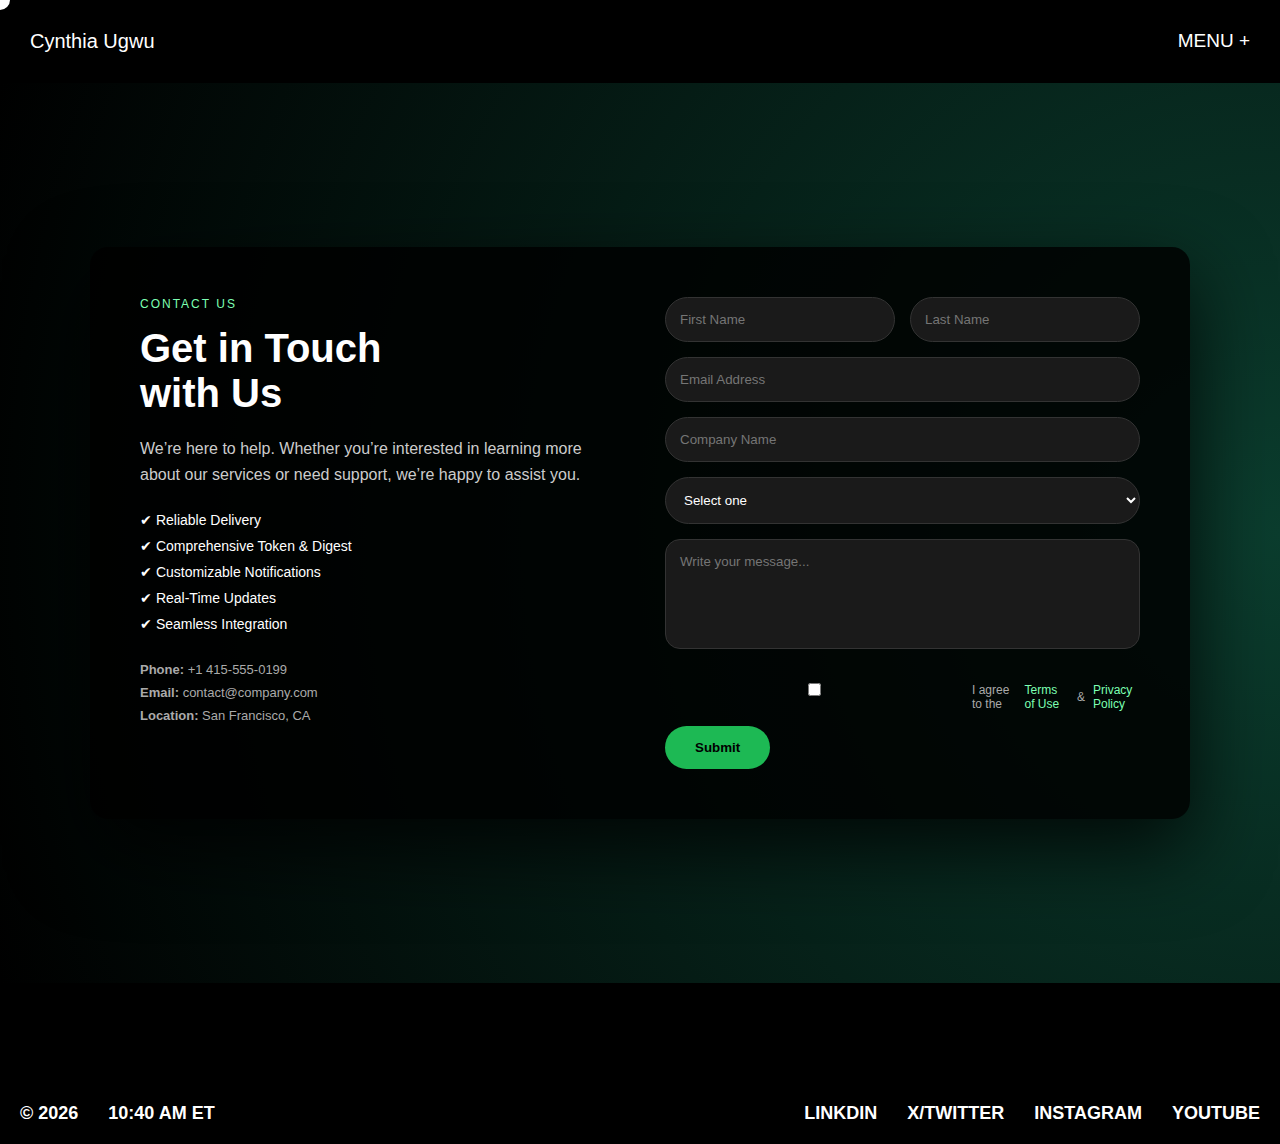
<file: contact.html>
<!DOCTYPE html>
<html lang="en">
<head>
    <meta charset="UTF-8">
    <meta name="viewport" content="width=device-width, initial-scale=1.0">
    <title>Conatact</title>
    <link rel="stylesheet" href="./contact.css">
</head>
<body>
    <main class="website fade-page">
         <nav class="navbar">
   <section class="logo">
  <a href="index.html" class="logo-name">Cynthia Ugwu</a>
</section>

  <section class="menu" id="menuWrapper">
    <!-- MENU BUTTON -->
    <div class="menu-name" id="menuBtn">
      MENU <span class="plus">+</span>
      <div class="line"></div>
    </div>

    <!-- CLICK OPEN MENU -->
    <div class="child-nav" id="childNav">
      <a href="#">WORK<div class="line"></div></a>
      <a href="#">PLAYGROUND<div class="line"></div></a>
      <a href="#">CONTACT<div class="line"></div></a>
    </div>
  </section>

  
<!-- CUSTOM CURSOR -->
<div class="cursor-dot"></div>
<div class="cursor-circle"></div>
</nav>
<section class="contact-section">

  <div class="contact-box">

    <!-- LEFT CONTENT -->
    <div class="contact-left">
      <p class="small-title">CONTACT US</p>
      <h1>Get in Touch<br>with Us</h1>
      <p class="desc">
        We’re here to help. Whether you’re interested in learning more about our
        services or need support, we’re happy to assist you.
      </p>

      <ul class="features">
        <li>✔ Reliable Delivery</li>
        <li>✔ Comprehensive Token & Digest</li>
        <li>✔ Customizable Notifications</li>
        <li>✔ Real-Time Updates</li>
        <li>✔ Seamless Integration</li>
      </ul>

      <div class="contact-info">
        <p><strong>Phone:</strong> +1 415-555-0199</p>
        <p><strong>Email:</strong> contact@company.com</p>
        <p><strong>Location:</strong> San Francisco, CA</p>
      </div>
    </div>

    <!-- RIGHT FORM -->
    <div class="contact-right">
      <form>
        <div class="row">
          <input type="text" placeholder="First Name">
          <input type="text" placeholder="Last Name">
        </div>

        <input type="email" placeholder="Email Address">
        <input type="text" placeholder="Company Name">

        <select>
          <option>Select one</option>
          <option>Developer</option>
          <option>Designer</option>
          <option>Business</option>
        </select>

        <textarea placeholder="Write your message..."></textarea>

        <label class="checkbox">
          <input type="checkbox">
          I agree to the <span>Terms of Use</span> & <span>Privacy Policy</span>
        </label>

        <button type="submit">Submit</button>
      </form>
    </div>

  </div>
</section>

 <section class="links">
        <div class="box1">
          <ul>
            <li>© 2026</li>
            <li>10:40 AM ET</li>
          </ul>
        </div>
        <div class="box2">
          <ul>
            <li>LINKDIN</li>
            <li>X/TWITTER</li>
            <li>INSTAGRAM</li>
            <li>YOUTUBE</li>
          </ul>
        </div>
      </section>

</main>

 
<script>
            const menuBtn = document.getElementById("menuBtn");
const menuWrapper = document.getElementById("menuWrapper");
const childNav = document.getElementById("childNav");

/* OPEN MENU */
menuBtn.addEventListener("click", () => {
  menuWrapper.classList.add("active");
});

/* CLOSE MENU ON OPTION CLICK */
childNav.querySelectorAll("a").forEach(link => {
  link.addEventListener("click", () => {
    menuWrapper.classList.remove("active");
  });
});



const cursorDot = document.querySelector(".cursor-dot");
const cursorCircle = document.querySelector(".cursor-circle");

let mouseX = 0;
let mouseY = 0;
let circleX = 0;
let circleY = 0;

document.addEventListener("mousemove", (e) => {
  mouseX = e.clientX;
  mouseY = e.clientY;

  cursorDot.style.left = mouseX + "px";
  cursorDot.style.top = mouseY + "px";
});
function animateCircle() {
  circleX += (mouseX - circleX) * 0.15;
  circleY += (mouseY - circleY) * 0.15;

  cursorCircle.style.left = circleX + "px";
  cursorCircle.style.top = circleY + "px";

  requestAnimationFrame(animateCircle);
}

animateCircle();



// fade activate
window.addEventListener("load", () => {
  document.querySelector(".fade-page").classList.add("active");
});

// cursor follow
const cursor = document.querySelector(".cursor");
const circle = document.querySelector(".cursor-circle");

document.addEventListener("mousemove", (e) => {
  const x = e.clientX;
  const y = e.clientY;

  cursor.style.left = x + "px";
  cursor.style.top = y + "px";

  circle.style.left = x + "px";
  circle.style.top = y + "px";
});

</script>
</body>
</html>
</file>
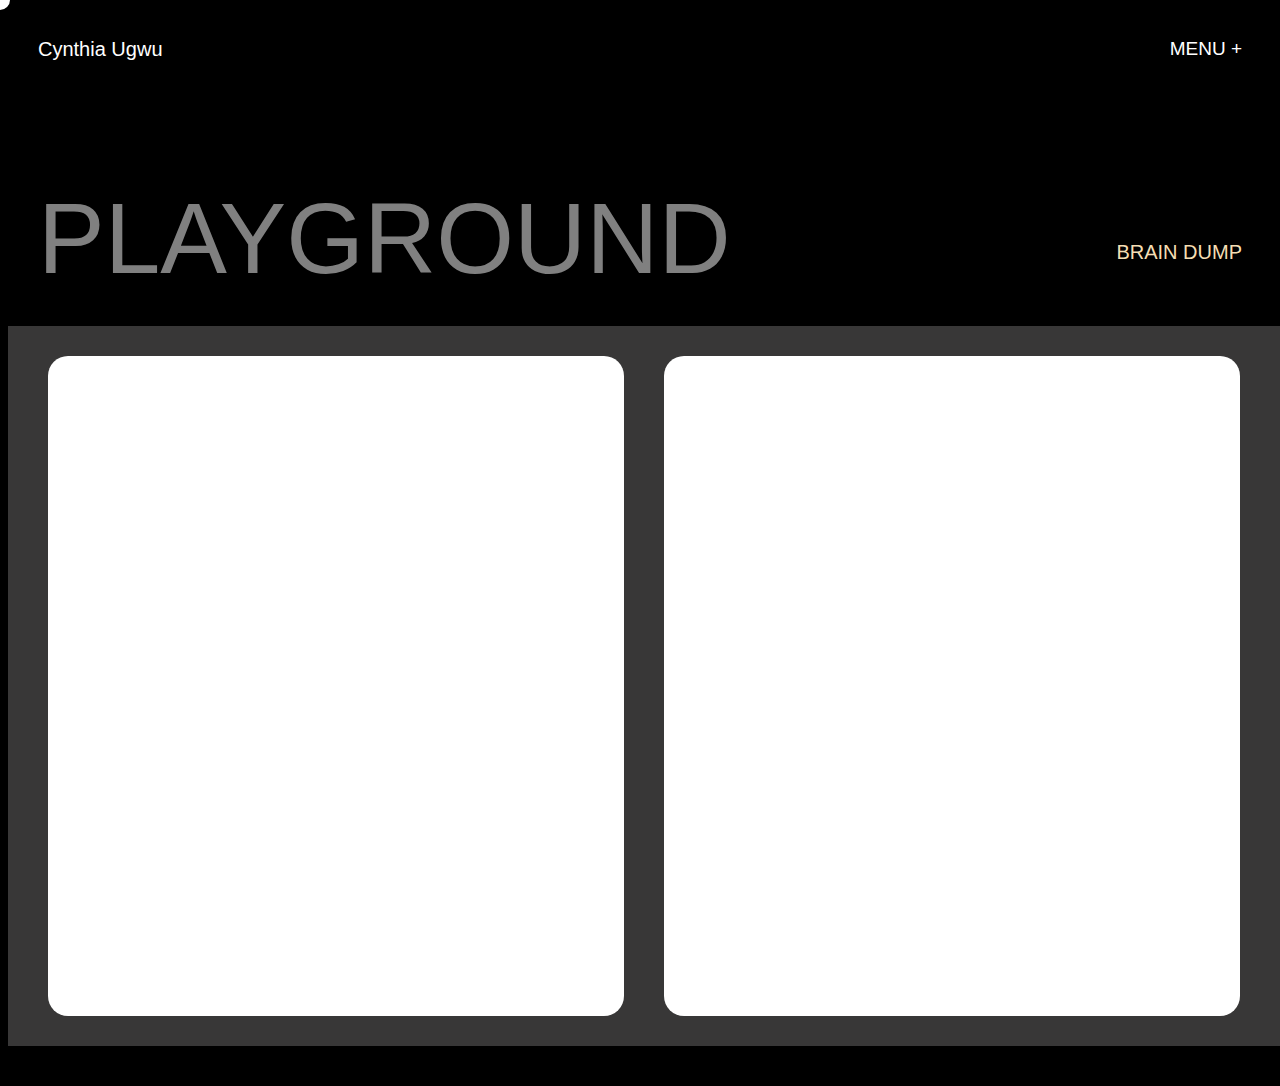
<file: play.html>
<!DOCTYPE html>
<html lang="en">
<head>
    <meta charset="UTF-8">
    <meta name="viewport" content="width=device-width, initial-scale=1.0">
    <title>Playground</title>
    <link rel="stylesheet" href="./play.css">
</head>
<body>
    <main class="website fade-page">
         <nav class="navbar">
  <section class="logo">
  <a href="index.html" class="logo-name">Cynthia Ugwu</a>
</section>


  <section class="menu" id="menuWrapper">
    <!-- MENU BUTTON -->
    <div class="menu-name" id="menuBtn">
      MENU <span class="plus">+</span>
      <div class="line"></div>
    </div>

    <!-- CLICK OPEN MENU -->
    <div class="child-nav" id="childNav">
      <a href="#">WORK<div class="line"></div></a>
      <a href="#">PLAYGROUND<div class="line"></div></a>
      <a href="#">CONTACT<div class="line"></div></a>
    </div>
  </section>
</nav>
      <section class="pointer">
        <div class="site"></div>
        <div class="cursor"></div>
        <div class="cursor-circle"></div>
      </section>

<section class="heading">
<div class="title">PLAYGROUND</div>
<span class="sub-title">BRAIN DUMP</span>
</section>

<section class="video-slider-wrapper">
  <div class="video-slider">
    
    <div class="video-item">
      <video src="https://cynthiaugwu.com/videos/cover/ixperience.mp4"
        muted loop autoplay playsinline></video>
    </div>
       
    <div class="video-item">
      <video src="https://cynthiaugwu.com/videos/playground/madza.mp4"
        muted loop autoplay playsinline></video>
    </div>
  
    <div class="video-item">
      <video src="https://cynthiaugwu.com/videos/playground/perfume.mp4"
        muted loop autoplay playsinline></video>
    </div>

    <div class="video-item">
      <video src="https://cynthiaugwu.com/videos/cover/nfl.mp4"
        muted loop autoplay playsinline></video>
    </div>

    <div class="video-item">
      <video src="https://cynthiaugwu.com/videos/cover/placenew.mp4"
        muted loop autoplay playsinline></video>
    </div>

    <div class="video-item">
      <video src="https://cynthiaugwu.com/videos/playground/donut.mp4"
        muted loop autoplay playsinline></video>
    </div>

    <div class="video-item">
      <video src="https://cynthiaugwu.com/videos/playground/liam.mp4"
        muted loop autoplay playsinline></video>
    </div>

     <div class="video-item">
      <video src="https://cynthiaugwu.com/videos/cover/lucid-motors.mp4"
        muted loop autoplay playsinline></video>
    </div>

    <div class="video-item">
      <video src="https://cynthiaugwu.com/videos/playground/finance.mp4"
        muted loop autoplay playsinline></video>
    </div>

  </div>
</section>








</main>







    <script>
        const menuBtn = document.getElementById("menuBtn");
const menuWrapper = document.getElementById("menuWrapper");
const childNav = document.getElementById("childNav");

/* OPEN MENU */
menuBtn.addEventListener("click", () => {
  menuWrapper.classList.add("active");
});

/* CLOSE MENU ON OPTION CLICK */
childNav.querySelectorAll("a").forEach(link => {
  link.addEventListener("click", () => {
    menuWrapper.classList.remove("active");
  });
});

const cursorDot = document.querySelector(".cursor-dot");
const cursorCircle = document.querySelector(".cursor-circle");

let mouseX = 0;
let mouseY = 0;
let circleX = 0;
let circleY = 0;

document.addEventListener("mousemove", (e) => {
  mouseX = e.clientX;
  mouseY = e.clientY;

  cursorDot.style.left = mouseX + "px";
  cursorDot.style.top = mouseY + "px";
});

/* Smooth follow effect */
function animateCircle() {
  circleX += (mouseX - circleX) * 0.15;
  circleY += (mouseY - circleY) * 0.15;

  cursorCircle.style.left = circleX + "px";
  cursorCircle.style.top = circleY + "px";

  requestAnimationFrame(animateCircle);
}

animateCircle();


const slider = document.querySelector(".video-slider");
const wrapper = document.querySelector(".video-slider-wrapper");

let currentX = 0;
let targetX = 0;

const maxScroll = slider.scrollWidth - wrapper.offsetWidth;

window.addEventListener("wheel", (e) => {
  targetX += e.deltaY * 0.4;
});

function animate() {
  currentX += (targetX - currentX) * 0.08;

  if (currentX < 0) {
    currentX = 0;
    targetX = 0;
  }

  if (currentX > maxScroll) {
    currentX = maxScroll;
    targetX = maxScroll;
  }

  slider.style.transform = `translateX(${-currentX}px)`;
  requestAnimationFrame(animate);
}

animate();



// fade activate
window.addEventListener("load", () => {
  document.querySelector(".fade-page").classList.add("active");
});

// cursor follow
const cursor = document.querySelector(".cursor");
const circle = document.querySelector(".cursor-circle");

document.addEventListener("mousemove", (e) => {
  const x = e.clientX;
  const y = e.clientY;

  cursor.style.left = x + "px";
  cursor.style.top = y + "px";

  circle.style.left = x + "px";
  circle.style.top = y + "px";
});



    </script>
</body>
</html>
</file>
<file: contact.css>
body{
  background-color: black;
  color: white;
  font-family: Arial, sans-serif;
}

.website .navbar{
  display: flex;
  justify-content: space-between;
  padding: 30px;
  font-size: 19px;
  font-style: arial;
}
 .menu {
  position: relative;
}

/* MENU BUTTON */
.menu-name {
  cursor: pointer;
  position: relative;
}

/* LINE UNDER MENU */
.menu-name .line {
  width: 0;
  height: 1px;
  background: white;
  transition: 0.3s;
}

.menu-name:hover .line {
  width: 100%;
}

/* CHILD NAV (hidden by default) */
.child-nav {
  position: absolute;
  right: 0;
  top: 0;
  display: none;
  gap: 40px;
  align-items: center;
}

/* SHOW MENU */
.menu.active .child-nav {
  display: flex;
}

/* HIDE MENU TEXT */
.menu.active .menu-name {
  display: none;
}

/* NAV LINKS */
.child-nav a {
  color: white;
  text-decoration: none;
  font-size: 15px;
  position: relative;
}

/* LINE UNDER EACH OPTION */
.child-nav a .line {
  width: 0;
  height: 1px;
  background: white;
  margin-top: 4px;
  transition: 0.3s;
}

.child-nav a:hover .line {
  width: 100%;
}

/* ===== CUSTOM CURSOR DOT ===== */
.cursor-dot {
  position: fixed;
  background: white;
  border-radius: 50%;
  pointer-events: none;
  z-index: 9999;
  transform: translate(-50%, -50%);
}

/* ===== CURSOR CIRCLE ===== */
.cursor-circle {
  position: fixed;
  width: 20px;
  height: 20px;
  border: 2px solid white;
  border-radius: 50%;
  pointer-events: none;
  z-index: 9998;
  transform: translate(-50%, -50%);
  transition: transform 0.15s ease;
   mix-blend-mode: difference;
}
.cursor-circle {
  background: white;
  border: none;
}



/* ===== RESET ===== */
*{
  margin: 0;
  padding: 0;
  box-sizing: border-box;
  font-family: Arial, sans-serif;
}

/* ===== PAGE BACKGROUND ===== */
.contact-section{
  min-height: 100vh;
  background: radial-gradient(circle at right, #0b3d2e, #000);
  display: flex;
  align-items: center;
  justify-content: center;
  padding: 80px 20px;
}

/* ===== BLACK BOX ===== */
.contact-box{
  width: 100%;
  max-width: 1100px;
  background: rgba(0,0,0,0.85);
  border-radius: 18px;
  display: grid;
  grid-template-columns: 1fr 1fr;
  padding: 50px;
  gap: 50px;
  box-shadow: 0 30px 80px rgba(0,0,0,0.8);
}

/* ===== LEFT ===== */
.contact-left{
  color: white;
}

.small-title{
  color: #7CFFB2;
  font-size: 12px;
  letter-spacing: 2px;
  margin-bottom: 15px;
}

.contact-left h1{
  font-size: 40px;
  margin-bottom: 20px;
}

.desc{
  color: #ccc;
  line-height: 1.6;
  margin-bottom: 25px;
}

.features{
  list-style: none;
  margin-bottom: 30px;
}

.features li{
  margin-bottom: 10px;
  font-size: 14px;
}

.contact-info p{
  font-size: 13px;
  color: #aaa;
  margin-bottom: 8px;
}

/* ===== RIGHT ===== */
.contact-right input,
.contact-right select,
.contact-right textarea{
  width: 100%;
  background: #1a1a1a;
  border: 1px solid #333;
  color: white;
  padding: 14px;
  border-radius: 25px;
  margin-bottom: 15px;
  outline: none;
}

.contact-right textarea{
  resize: none;
  height: 110px;
  border-radius: 15px;
}

.row{
  display: flex;
  gap: 15px;
}

.checkbox{
  font-size: 12px;
  color: #aaa;
  display: flex;
  align-items: center;
  gap: 8px;
  margin: 15px 0;
}

.checkbox span{
  color: #7CFFB2;
}

button{
  background: #1db954;
  color: black;
  border: none;
  padding: 14px 30px;
  border-radius: 30px;
  cursor: pointer;
  font-weight: bold;
  transition: 0.3s;
}

button:hover{
  background: #16a34a;
}

/* ===== RESPONSIVE ===== */
@media (max-width: 900px){
  .contact-box{
    grid-template-columns: 1fr;
  }
}




/* ================== LINKS ================== */
.website .links{
  display: flex;
  justify-content: space-between;
  padding: 20px;
  margin-top: 100px;
}

.website .links ul{
  display: flex;
  list-style: none;
  gap: 30px;
  font-size: 18px;
  font-weight: bold;
}


.logo-name {
  text-decoration: none;  /* underline ختم کرنے کے لیے */
  color: white;           /* رنگ حسب ضرورت */
  font-size: 20px;        /* فائن ٹیوننگ */
  cursor: pointer;        /* ماؤس پر pointer آئے */
}

.logo-name:hover {
  color: #f0f0f0;         /* hover effect optional */
}


/* ===== Page Fade-in from Bottom ===== */
.fade-page {
  opacity: 0;
}

.fade-page.active {
  opacity: 1;
  transition: opacity 2s ease;
}
</file>
<file: play.css>
body{
  background-color: black;
  color: white;
  font-family: Arial, sans-serif;
}

.website .navbar{
  display: flex;
  justify-content: space-between;
  padding: 30px;
  font-size: 19px;
  font-style: arial;
}
 .menu {
  position: relative;
}

/* MENU BUTTON */
.menu-name {
  cursor: pointer;
  position: relative;
}

/* LINE UNDER MENU */
.menu-name .line {
  width: 0;
  height: 1px;
  background: white;
  transition: 0.3s;
}

.menu-name:hover .line {
  width: 100%;
}

/* CHILD NAV (hidden by default) */
.child-nav {
  position: absolute;
  right: 0;
  top: 0;
  display: none;
  gap: 40px;
  align-items: center;
}

/* SHOW MENU */
.menu.active .child-nav {
  display: flex;
}

/* HIDE MENU TEXT */
.menu.active .menu-name {
  display: none;
}

/* NAV LINKS */
.child-nav a {
  color: white;
  text-decoration: none;
  font-size: 15px;
  position: relative;
}

/* LINE UNDER EACH OPTION */
.child-nav a .line {
  width: 0;
  height: 1px;
  background: white;
  margin-top: 4px;
  transition: 0.3s;
}

.child-nav a:hover .line {
  width: 100%;
}

/* =========heading========= */
.website .heading{
    display: flex;
    justify-content: space-between;
    padding: 30px;
    color: gray;
    margin-top: 60px;
}
.website .heading .title{
    font-size: 100px;
}
.website .heading .sub-title{
    font-size: 20px;
    margin-top: 60px;
    color: wheat;
}




/* ===== CUSTOM CURSOR DOT ===== */
.cursor-dot {
  position: fixed;
  background: white;
  border-radius: 50%;
  pointer-events: none;
  z-index: 9999;
  transform: translate(-50%, -50%);
}

/* ===== CURSOR CIRCLE ===== */
.cursor-circle {
  position: fixed;
  width: 20px;
  height: 20px;
  border: 2px solid white;
  border-radius: 50%;
  pointer-events: none;
  z-index: 9998;
  transform: translate(-50%, -50%);
  transition: transform 0.15s ease;
   mix-blend-mode: difference;
}
.cursor-circle {
  background: white;
  border: none;
}


body{
  background:black;
}



.video-slider-wrapper {
  width: 100%;
  height: auto;
  background: #383737;   /* 👈 grey background */
  overflow: hidden;
  padding: 30px ;
  margin-bottom: 40px;
}

.video-slider {
  display: flex;
  gap: 40px;
  padding-left: 10px;
  padding-right: 10px;
  will-change: transform;
}

.video-item {
  flex: 0 0 45vw;   /* 👈 ek time par ~2 videos */
  height: 660px;
  background: white;
  border-radius: 20px;
  overflow: hidden;
}

.video-item video {
  width: 100%;
  height: 100%;
  object-fit: cover;
}

.logo-name {
  text-decoration: none;  /* underline ختم کرنے کے لیے */
  color: white;           /* رنگ حسب ضرورت */
  font-size: 20px;        /* فائن ٹیوننگ */
  cursor: pointer;        /* ماؤس پر pointer آئے */
}

.logo-name:hover {
  color: #f0f0f0;         /* hover effect optional */
}


/* ===== Page Fade-in from Bottom ===== */
.fade-page {
  opacity: 0;
}

.fade-page.active {
  opacity: 1;
  transition: opacity 1s ease;
}
</file>
